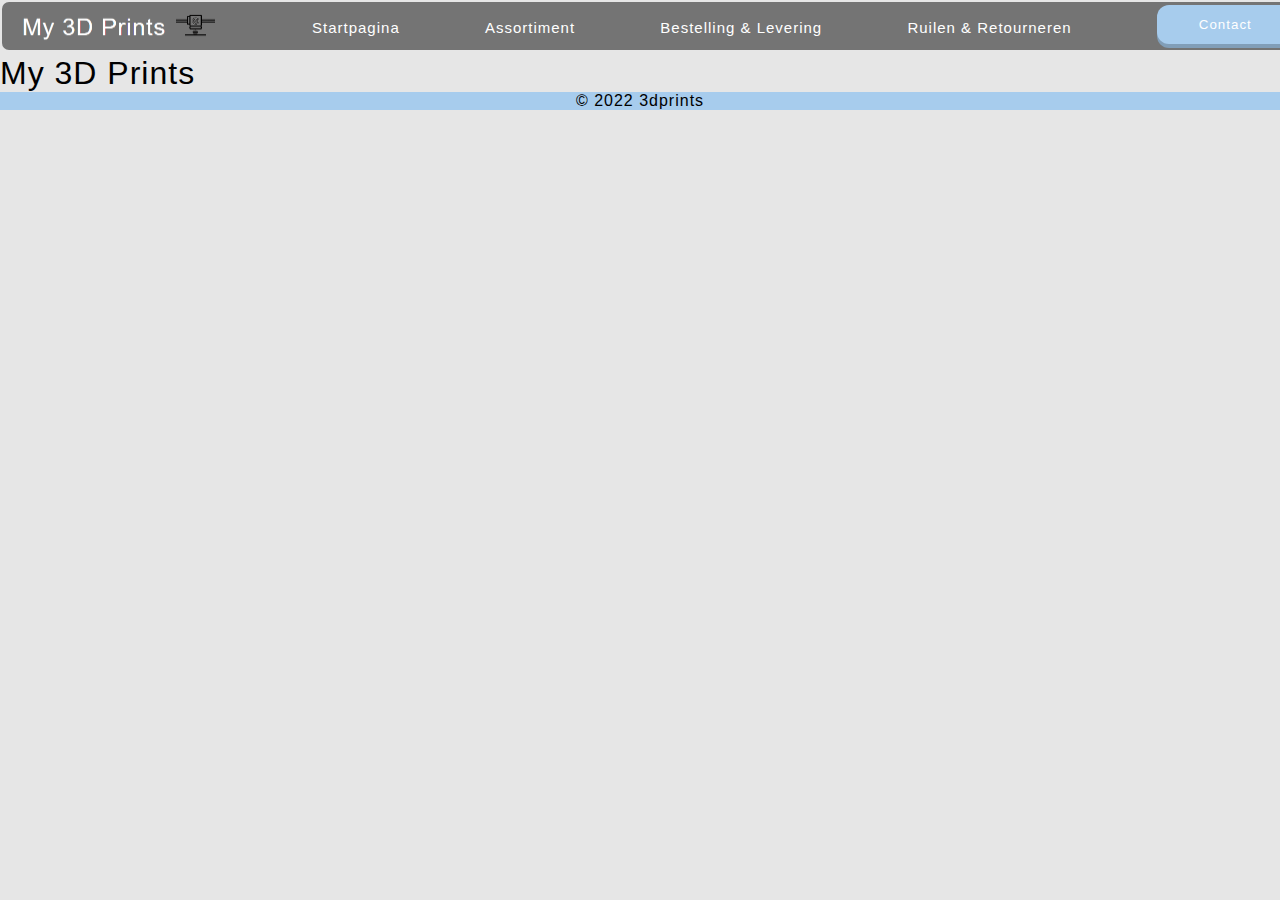
<file: index.html>
<!DOCTYPE html>
<html>
    
   <head>
        <img id="shyguy" src="shyguy.png"/>
        <title>My 3D Prints</title>
        <link href="style.css" type="text/css" rel="stylesheet">

        <script src="https://ajax.googleapis.com/ajax/libs/jquery/3.2.1/jquery.min.js"></script>
        <script>
            $(document).ready(function(){
            $('#header').load("header.html");
            $('#footer').load("footer.html");
            });
        </script>

   </head>


   <body>
        <div id="header"></div>
        <div class="pagina">
            <h1>My 3D Prints</h1>
            <p></p>

         </div>



















        <div id="footer"></div>
    </body>
</html>
</file>
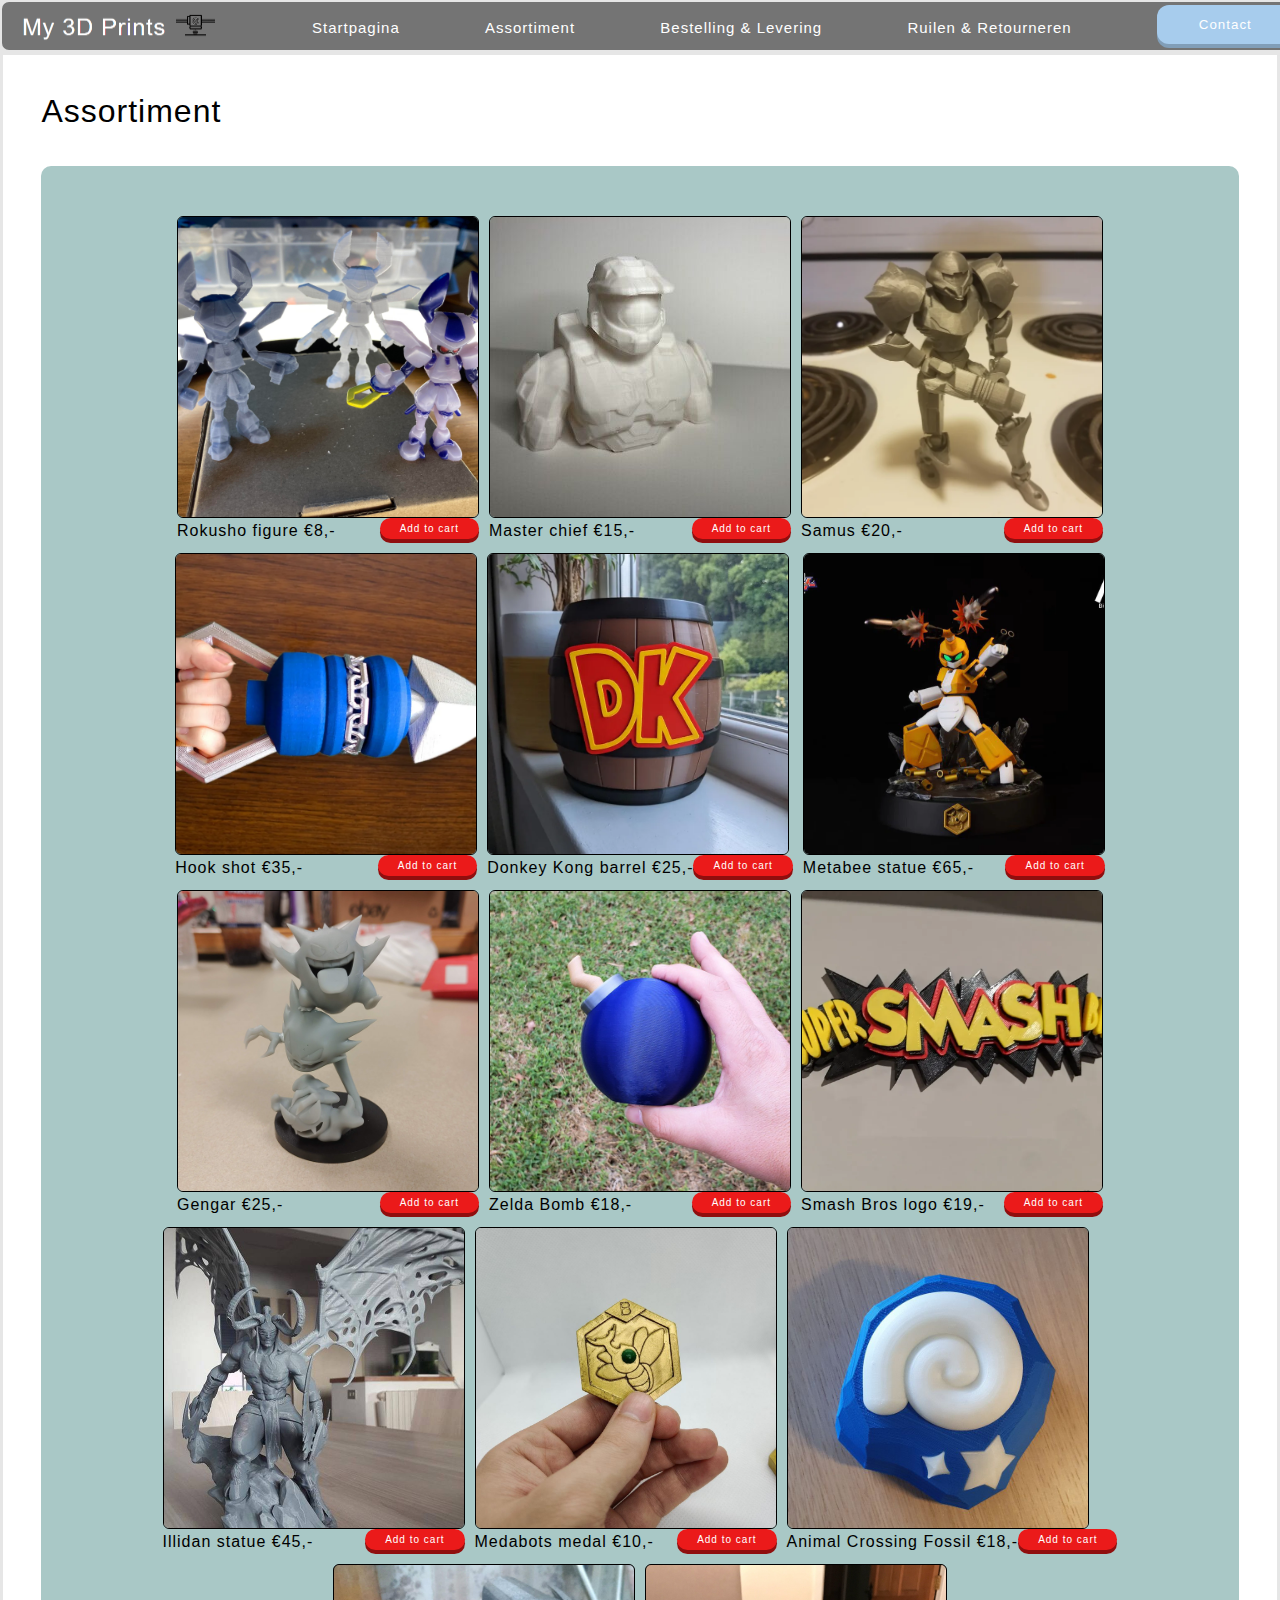
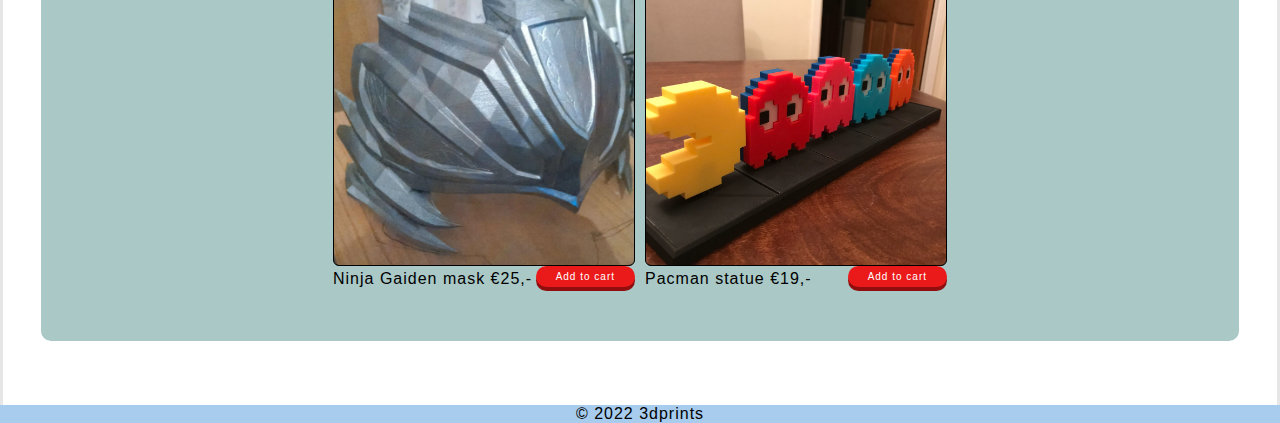
<file: assortiment.html>
<!DOCTYPE html>
<html>
    
   <head>
        <title>My 3D Prints</title>
        <link href="style.css" type="text/css" rel="stylesheet">

        <script src="https://ajax.googleapis.com/ajax/libs/jquery/3.2.1/jquery.min.js"></script>
        <script>
            $(document).ready(function(){
            $('#header').load("header.html");
            $('#footer').load("footer.html");
            });
        </script>

   </head>


   <body>
        <div id="header"></div>
        <div class="paginacontainer">
            <h1>Assortiment</h1>
            <br><br>

            <ul id="image-gallery">
            <li>
            <img src="collectie_images\medabots.jpg" alt="">
            <div class="overlay"><span>Rokusho figure &euro;8,-</span><a class="" href=""><button class="pushable2"><span class="front2">Add to cart</span></button></a></div>
            </li>
            <li>
            <img src="collectie_images\masterchief.jpg" alt="">
            <div class="overlay"><span>Master chief &euro;15,-</span><a class="" href=""><button class="pushable2"><span class="front2">Add to cart</span></button></a></div>
            </li>
            <li>
            <img src="collectie_images\metroid.webp" alt="">
            <div class="overlay"><span>Samus &euro;20,-</span><a class="" href=""><button class="pushable2"><span class="front2">Add to cart</span></button></a></div>
            </li>
            <li>
            <img src="collectie_images\hookshot.webp" alt="">
            <div class="overlay"><span>Hook shot &euro;35,-</span><a class="" href=""><button class="pushable2"><span class="front2">Add to cart</span></button></a></div>
            </li>
            <li>
            <img src="collectie_images\dkbarrel.webp" alt="">
            <div class="overlay"><span>Donkey Kong barrel &euro;25,-</span><a class="" href=""><button class="pushable2"><span class="front2">Add to cart</span></button></a></div>
            </li>
            <li>
            <img src="collectie_images\metabee.webp" alt="">
            <div class="overlay"><span>Metabee statue &euro;65,-</span><a class="" href=""><button class="pushable2"><span class="front2">Add to cart</span></button></a></div>
            </li>
            <li>
            <img src="collectie_images\gengar.jpg" alt="">
            <div class="overlay"><span>Gengar &euro;25,-</span><a class="" href=""><button class="pushable2"><span class="front2">Add to cart</span></button></a></div>
            </li>
            <li>
            <img src="collectie_images\bomb.jpg" alt="">
            <div class="overlay"><span>Zelda Bomb &euro;18,-</span><a class="" href=""><button class="pushable2"><span class="front2">Add to cart</span></button></a></div>
            </li>
            <li>
            <img src="collectie_images\smashbros.webp" alt="">
            <div class="overlay"><span>Smash Bros logo &euro;19,-</span><a class="" href=""><button class="pushable2"><span class="front2">Add to cart</span></button></a></div>
            </li>
            <li>
            <img src="collectie_images\illidan.jpg" alt="">
            <div class="overlay"><span>Illidan statue &euro;45,-</span><a class="" href=""><button class="pushable2"><span class="front2">Add to cart</span></button></a></div>
            </li>
            <li>
            <img src="collectie_images\medal.jpg" alt="">
            <div class="overlay"><span>Medabots medal &euro;10,-</span><a class="" href=""><button class="pushable2"><span class="front2">Add to cart</span></button></a></div>
            </li>
            <li>
            <img src="collectie_images\fossil.jpg" alt="">
            <div class="overlay"><span>Animal Crossing Fossil &euro;18,-</span><a class="" href=""><button class="pushable2"><span class="front2">Add to cart</span></button></a></div>
            </li>       
            <li>
            <img src="collectie_images\ninjagaiden.jpg" alt="">
            <div class="overlay"><span>Ninja Gaiden mask &euro;25,-</span><a class="" href=""><button class="pushable2"><span class="front2">Add to cart</span></button></a></div>
            </li>                    
            <li>
            <img src="collectie_images\pacman.jpg" alt="">
            <div class="overlay"><span>Pacman statue &euro;19,-</span><a class="" href=""><button class="pushable2"><span class="front2">Add to cart</span></button></a></div>
            </li>
            </ul>
            
            </div>
        </div>


















        <div id="footer"></div>
    </body>
</html>
</file>
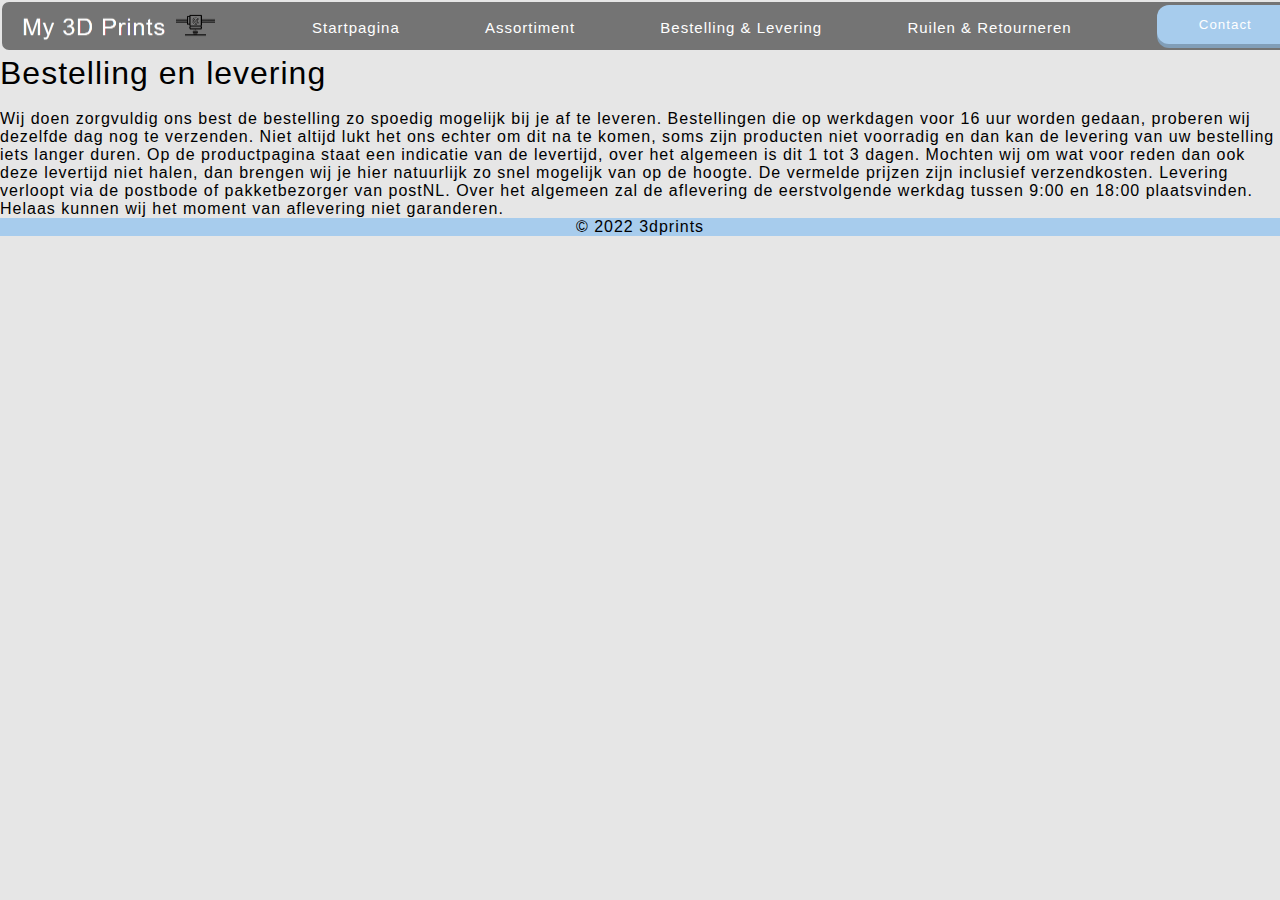
<file: bestelling.html>
<!DOCTYPE html>
<html>
    
   <head>
        <title>My 3D Prints</title>
        <link href="style.css" type="text/css" rel="stylesheet">

        <script src="https://ajax.googleapis.com/ajax/libs/jquery/3.2.1/jquery.min.js"></script>
        <script>
            $(document).ready(function(){
            $('#header').load("header.html");
            $('#footer').load("footer.html");
            });
        </script>

   </head>


   <body>
         <div id="header"></div>
         <div class="pagina">
            <h1>Bestelling en levering</h1>
            <br> 
            <p>Wij doen zorgvuldig ons best de bestelling zo spoedig mogelijk bij je af te leveren. Bestellingen die op werkdagen voor 16 uur worden gedaan, proberen wij dezelfde dag nog te verzenden. Niet altijd lukt het ons echter om dit na te komen, soms zijn producten niet voorradig en dan kan de levering van uw bestelling iets langer duren. Op de productpagina staat een indicatie van de levertijd, over het algemeen is dit 1 tot 3 dagen. Mochten wij om wat voor reden dan ook deze levertijd niet halen, dan brengen wij je hier natuurlijk zo snel mogelijk van op de hoogte.

               De vermelde prijzen zijn inclusief verzendkosten. 
               
               Levering verloopt via de postbode of pakketbezorger van postNL.
               
               Over het algemeen zal de aflevering de eerstvolgende werkdag tussen 9:00 en 18:00 plaatsvinden. Helaas kunnen wij het moment van aflevering niet garanderen.</p>

         </div>



















        <div id="footer"></div>
    </body>
</html>
</file>
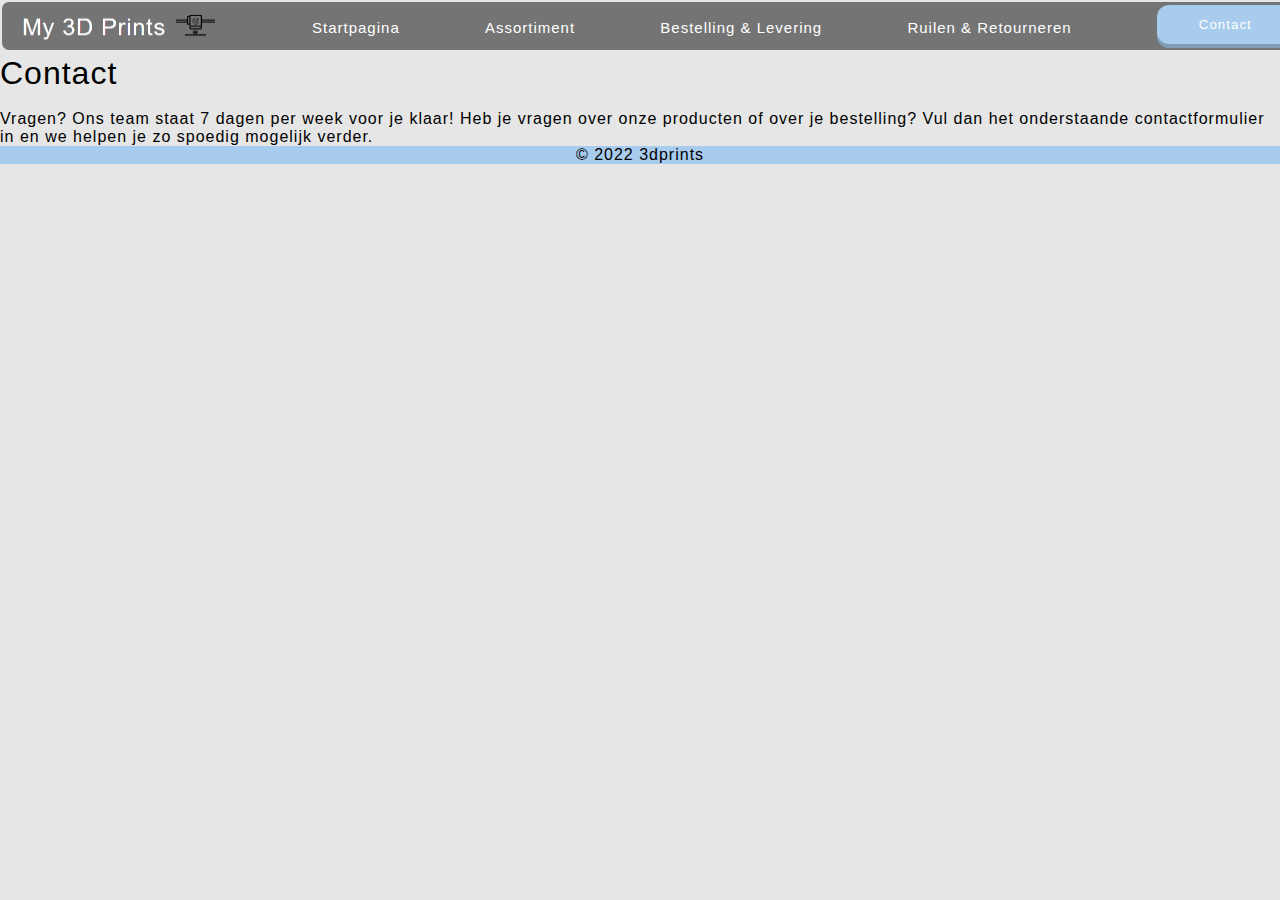
<file: contact.html>
<!DOCTYPE html>
<html>
    
   <head>
        <title>My 3D Prints</title>
        <link href="style.css" type="text/css" rel="stylesheet">

        <script src="https://ajax.googleapis.com/ajax/libs/jquery/3.2.1/jquery.min.js"></script>
        <script>
            $(document).ready(function(){
            $('#header').load("header.html");
            $('#footer').load("footer.html");
            });
        </script>

   </head>


   <body>
        <div id="header"></div>
        <div class="pagina">
         <h1>Contact</h1>
         <br>
         <p>Vragen? Ons team staat 7 dagen per week voor je klaar!

            Heb je vragen over onze producten of over je bestelling? Vul dan het onderstaande contactformulier in en we helpen je zo spoedig mogelijk verder.</p>

      </div>


















        <div id="footer"></div>
    </body>
</html>
</file>
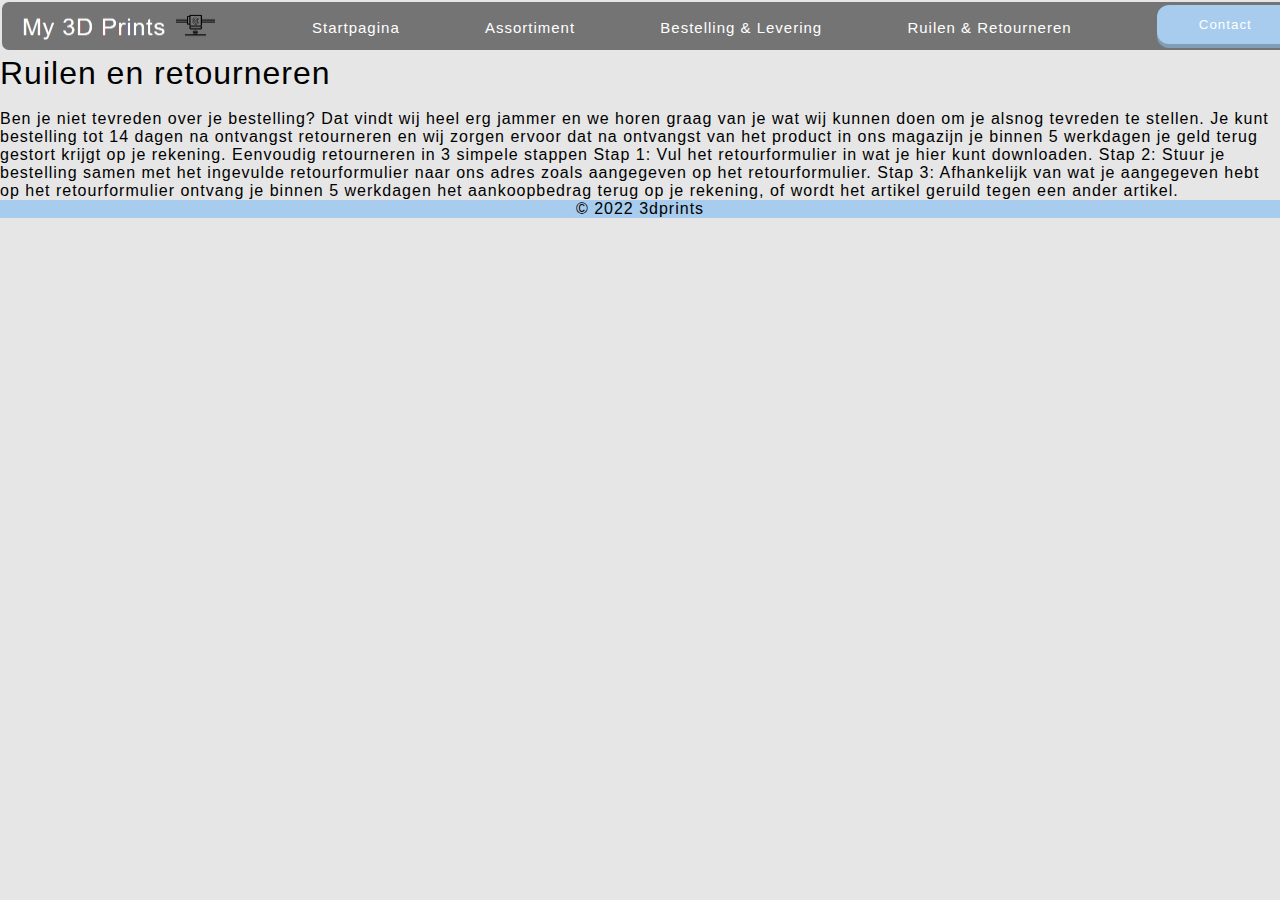
<file: ruilen.html>
<!DOCTYPE html>
<html>
    
   <head>
        <title>My 3D Prints</title>
        <link href="style.css" type="text/css" rel="stylesheet">

        <script src="https://ajax.googleapis.com/ajax/libs/jquery/3.2.1/jquery.min.js"></script>
        <script>
            $(document).ready(function(){
            $('#header').load("header.html");
            $('#footer').load("footer.html");
            });
        </script>

   </head>


   <body>
         <div id="header"></div>
         <div class="pagina">
            <h1>Ruilen en retourneren</h1>
            <br>
            <p>

               Ben je niet tevreden over je bestelling? Dat vindt wij heel erg jammer en we horen graag van je wat wij kunnen doen om je alsnog tevreden te stellen.
               
               Je kunt bestelling tot 14 dagen na ontvangst retourneren en wij zorgen ervoor dat na ontvangst van het product in ons magazijn je binnen 5 werkdagen je geld terug gestort krijgt op je rekening. 
               
               Eenvoudig retourneren in 3 simpele stappen
               
               Stap 1:
               
               Vul het retourformulier in wat je hier kunt downloaden.
               
               Stap 2: 
               
               Stuur je bestelling samen met het ingevulde retourformulier naar ons adres zoals aangegeven op het retourformulier.
               
               Stap 3:
               
               ﻿Afhankelijk van wat je aangegeven hebt op het retourformulier ontvang je binnen 5 werkdagen het aankoopbedrag terug op je rekening, of wordt het artikel geruild tegen een ander artikel.</p>

         </div>


















        <div id="footer"></div>
    </body>
</html>
</file>
<file: style.css>
*{
  margin:0; padding:0;
  font-family: sans-serif;
  letter-spacing: 1px;
  font-weight: 300;
}

body {
  background-color: rgb(230, 230, 230);
  height:100%;
  width: 100%;
  color: black;
}

/* Header --------------------------------------------------------------------------------------------*/

header * { 
  display: inline; 
}
a {
  text-decoration: none;
}
header {
  margin-bottom: 5px;
  margin-top: 2px;
  margin-left: 2px;
  padding-top: 7px;
  padding-bottom: 2px;
  border-radius:7px;
  background-color:rgb(116, 116, 116);
  min-width: 100%;
  font-family: "Segoe UI",Arial,sans-serif;
  font-size: 15px;
  display:  inline-flex;
  justify-content: space-between;
  align-items: CENTER;
}
#logo{
  width: 200px;
  position: relative;
  left: 5%;
  object-fit: cover; 
  margin-right: 100px;
}
.navbar > li {
    display: inline;
}  
.navbar li+li::before {
  padding: 30px;
  content: "";
}
.navbar a {
  text-decoration: none;
  color: rgb(255, 255, 255);
  font-size: 15px;   
}
.navbar a:hover {
  color: rgb(163, 163, 163);
}
.navbutton{
  padding: 10px;
}
.navbar{
  white-space: nowrap;
}
/* 3d button */ 
.pushable {
  background:rgb(129, 158, 184);
  border: none;
  border-radius: 12px;
  padding: 0px;
  cursor: pointer;
}

.front {
  display: inline-block;
  padding: 12px 42px;
  border-radius: 12px;
  background: rgb(167, 204, 237);
  color: white;
  transform: translateY(-4px);
}
.pushable:active .front {
  transform: translateY(-2px);
}
.pushable:focus:not(:focus-visible) {
  outline: none;
}
.front {
  transition:
    transform
    600ms
    cubic-bezier(.3, .7, .4, 1);
}
.pushable:hover .front {
  transform: translateY(-6px);
  transition:
    transform
    250ms
    cubic-bezier(.3, .7, .4, 1.5);
}
.pushable:active .front {
  transform: translateY(-2px);
  transition: transform 34ms;
}
/*3d button einde*/ 

/*shyguys*/
#shyguy{
  max-width: 800px;
  max-height: 40px;
  left: -100px;
  position: absolute;
  top: 30px;
  animation: shyguymove 7s linear;
  z-index: 3;
}
@keyframes shyguymove{
  from{transform: translateX(10px);}
  to{transform: translateX(2000px);}
}
/*shyguys einde*/
/* Header einde ------------------------------------------------------------------------------------------------------------------*/

/*pagina container*/
.paginacontainer{
  margin-left: 3px;
  margin-right: 3px;
  background-color: white;
  padding-top: 3%;
  padding-bottom: 5%;
  padding-left: 3%;
  padding-right: 3%;
  font-size: 15 px;
  font-family: "Segoe UI",Arial,sans-serif;
}
/*pagina container einde*/

/* collectie grid */
#image-gallery{

  display: flex;
  flex-wrap: wrap;
  justify-content: center;
  gap: 10px;

  padding: 50px 50px;
  background: rgb(169, 200, 198);
  border-radius: 10px;;
  list-style-type: none;
}
.image-gallery > li {
  flex-basis: 350px;

}
#image-gallery li img{
  background-color: #000000;
  height: 300px;
  width: 300px;
  border-radius: 6px;
  object-fit: cover;
  border: 1px solid black;

}


.overlay{
  display: flex;
  justify-content: space-between;
}

/* add to cart button */
.pushable2{
  font-size:10px;
  background: rgb(144, 14, 14);
  border: none;
  border-radius: 12px;
  padding: 0px;
  cursor: pointer;
}

.front2{
  display: inline-block;
  padding: 5px 20px;
  border-radius: 12px;
  background: rgb(235, 26, 26);
  color: white;
  transform: translateY(-4px);
}
.pushable2:active .front {
  transform: translateY(-2px);
}
.pushable2:focus:not(:focus-visible) {
  outline: none;
}
.front2 {
  transition:
    transform
    600ms
    cubic-bezier(.3, .7, .4, 1);
}
.pushable2:hover .front2 {
  transform: translateY(-6px);
  transition:
    transform
    250ms
    cubic-bezier(.3, .7, .4, 1.5);
}
.pushable2:active .front2 {
  transform: translateY(-2px);
  transition: transform 34ms;
}
/* add to cart button einde */
/*collectie grid einde*/

/* footer---------------------------------------------------------------------------------------------------------------*/
footer {
  background-color:rgb(167, 204, 237);
  justify-content: center;
  text-align: center;
}
/* footer einde-----------------------------------------------------------------------------------------------------------*/
</file>
